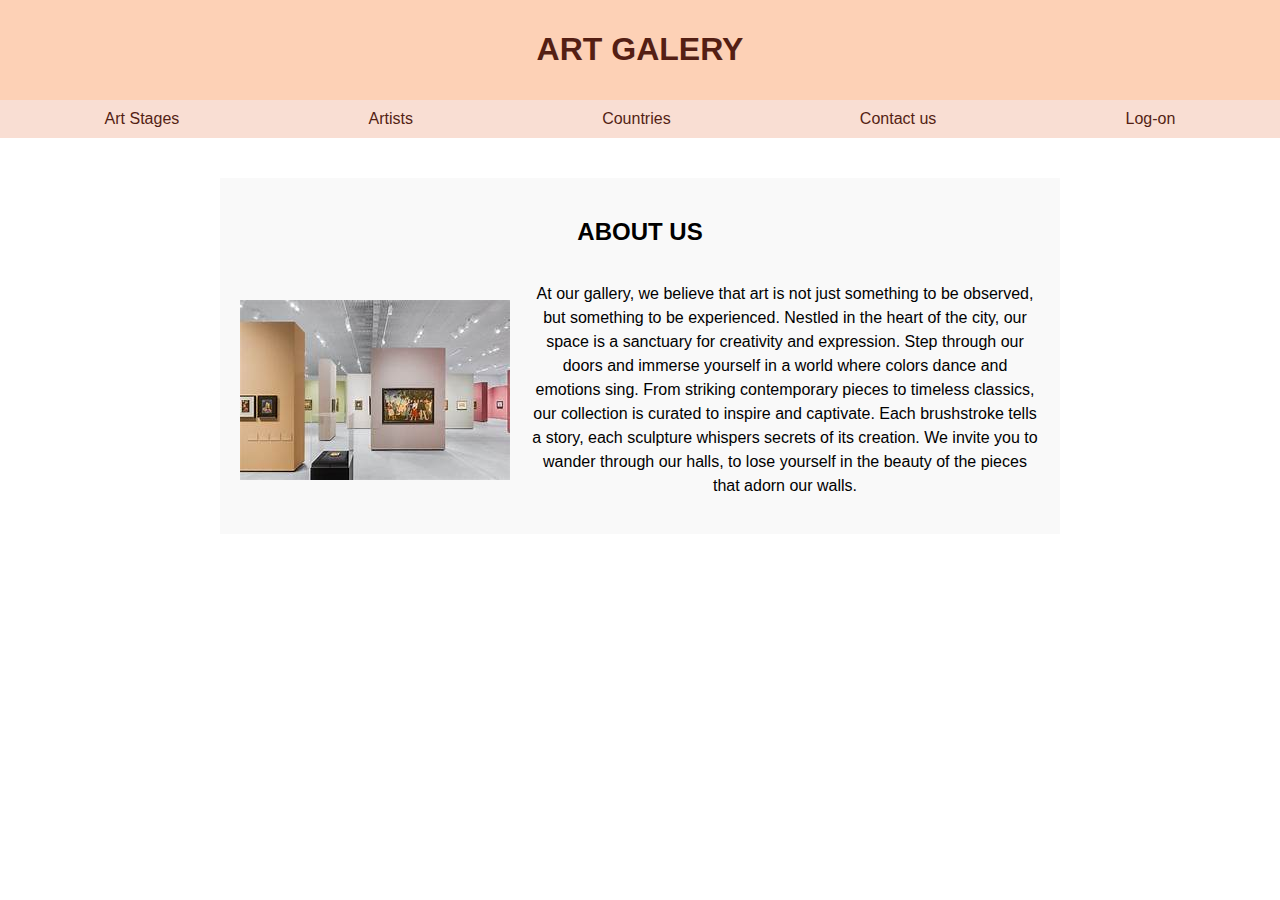
<file: index.html>
<!DOCTYPE html>
<html lang="es">
<head>
    <meta charset="UTF-8">
    <meta name="viewport" content="width=device-width, initial-scale=1.0">
    <title>Mi Galería de Arte</title>
    <link rel="stylesheet" href="assests/css/index.css">
    <link rel="manifest" href="manifest.json" />
</head>
<body>
    <header>
        <a href="index.html">
            <h1>ART GALERY</h1>
        </a>
    </header>
    <nav>
        <a href="artstages.html">Art Stages</a>
        <a href="artistas.html">Artists</a>
        <a href="paises.html">Countries</a>
        <a href="contacto.html">Contact us</a>
        <a href="login.html">Log-on</a>
    </nav>
    <section id="inicio">
        <!-- Contenido de la sección inicio -->
    </section>
    
    <section id="about">
        <h2>ABOUT US</h2>
        <div class="about-content">
            <img src="imagenes/artgalery.jpg" alt="Imagen de las gelaterias de arte">
            <p>At our gallery, we believe that art is not just something to be observed, but something to be experienced. Nestled in the heart of the city, our space is a sanctuary for creativity and expression.

                Step through our doors and immerse yourself in a world where colors dance and emotions sing. From striking contemporary pieces to timeless classics, our collection is curated to inspire and captivate.
                
                Each brushstroke tells a story, each sculpture whispers secrets of its creation. We invite you to wander through our halls, to lose yourself in the beauty of the pieces that adorn our walls.</p>
        </div>
    </section>
    
    <script>navigator.serviceWorker.register("service-worker.js")</script> 
</body>
</html>
</file>
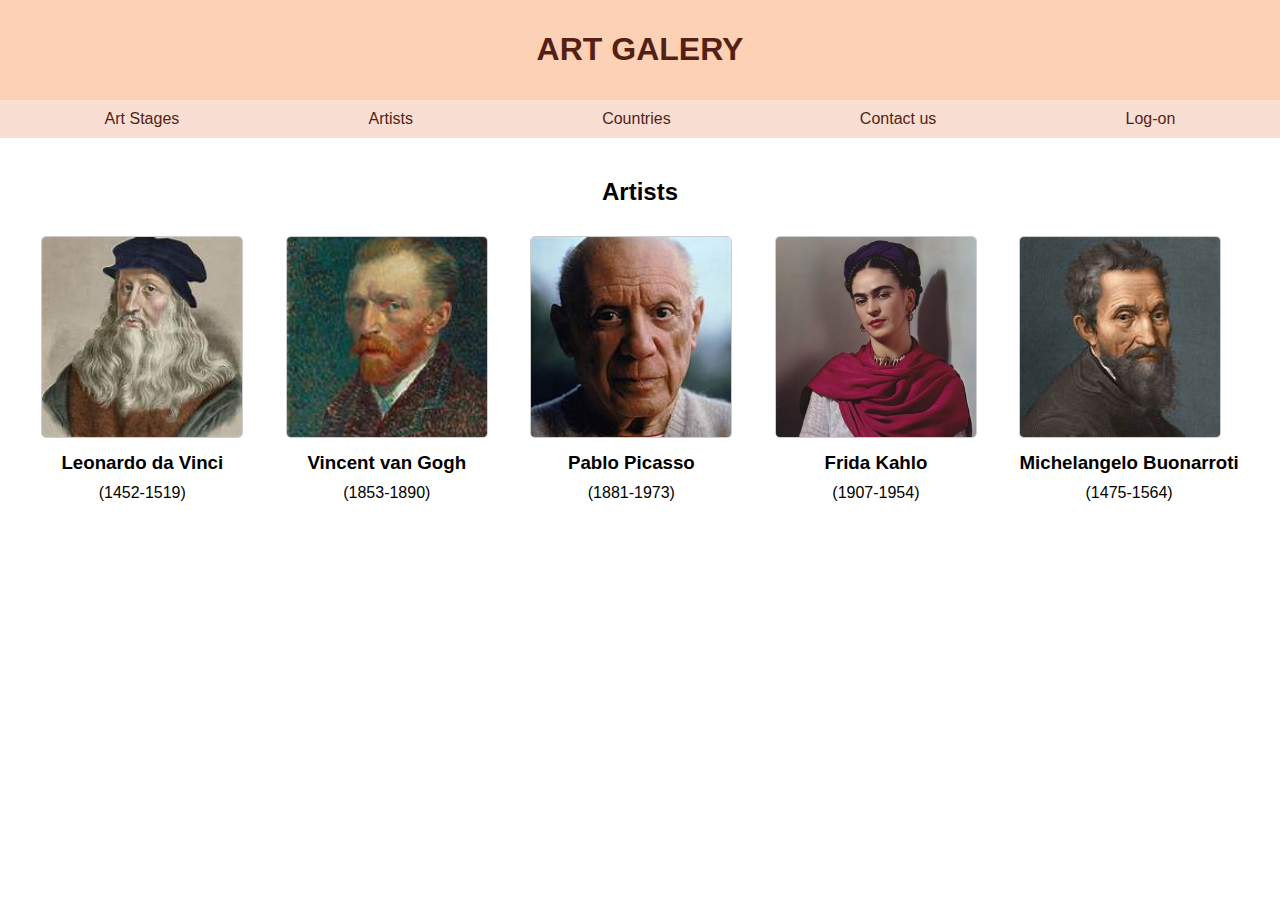
<file: artistas.html>
<!DOCTYPE html>
<html lang="es">
<head>
    <meta charset="UTF-8">
    <meta name="viewport" content="width=device-width, initial-scale=1.0">
    <title>Mi Galería de Arte</title>
    <link rel="stylesheet" href="assests/css/galeria.css">
</head>
<body>
    <header>
        <a href="index.html">
            <h1>ART GALERY</h1>
        </a>
    </header>
    <nav>
        <a href="artstages.html">Art Stages</a>
        <a href="artistas.html">Artists</a>
        <a href="paises.html">Countries</a>
        <a href="contacto.html">Contact us</a>
        <a href="login.html">Log-on</a>
    </nav>

    <section id="inicio">
        <h2>Artists</h2>
        <div class="artwork">
            <img src="imagenes/leonardo.jpg" alt="Obra 1">
            <h3>Leonardo da Vinci </h3>
            <p>(1452-1519)</p>
        </div>
        <div class="artwork">
            <img src="imagenes/vincent.jpg" alt="Obra 2">
            <h3>Vincent van Gogh</h3>
            <p>(1853-1890)</p>
        </div>
        <div class="artwork">
            <img src="imagenes/pablo.jpg" alt="Obra 3">
            <h3>Pablo Picasso </h3>
            <p>(1881-1973)</p>
        </div>
        <div class="artwork">
            <img src="imagenes/frida-photo.jpg" alt="Obra 4">
            <h3>Frida Kahlo </h3>
            <p>(1907-1954)</p>
        </div>
        <div class="artwork">
            <img src="imagenes/Michelangelo.jpg" alt="Obra 5">
            <h3>Michelangelo Buonarroti </h3>
            <p>(1475-1564)</p>
        </div>
    </section>
</body>
</html>
</file>
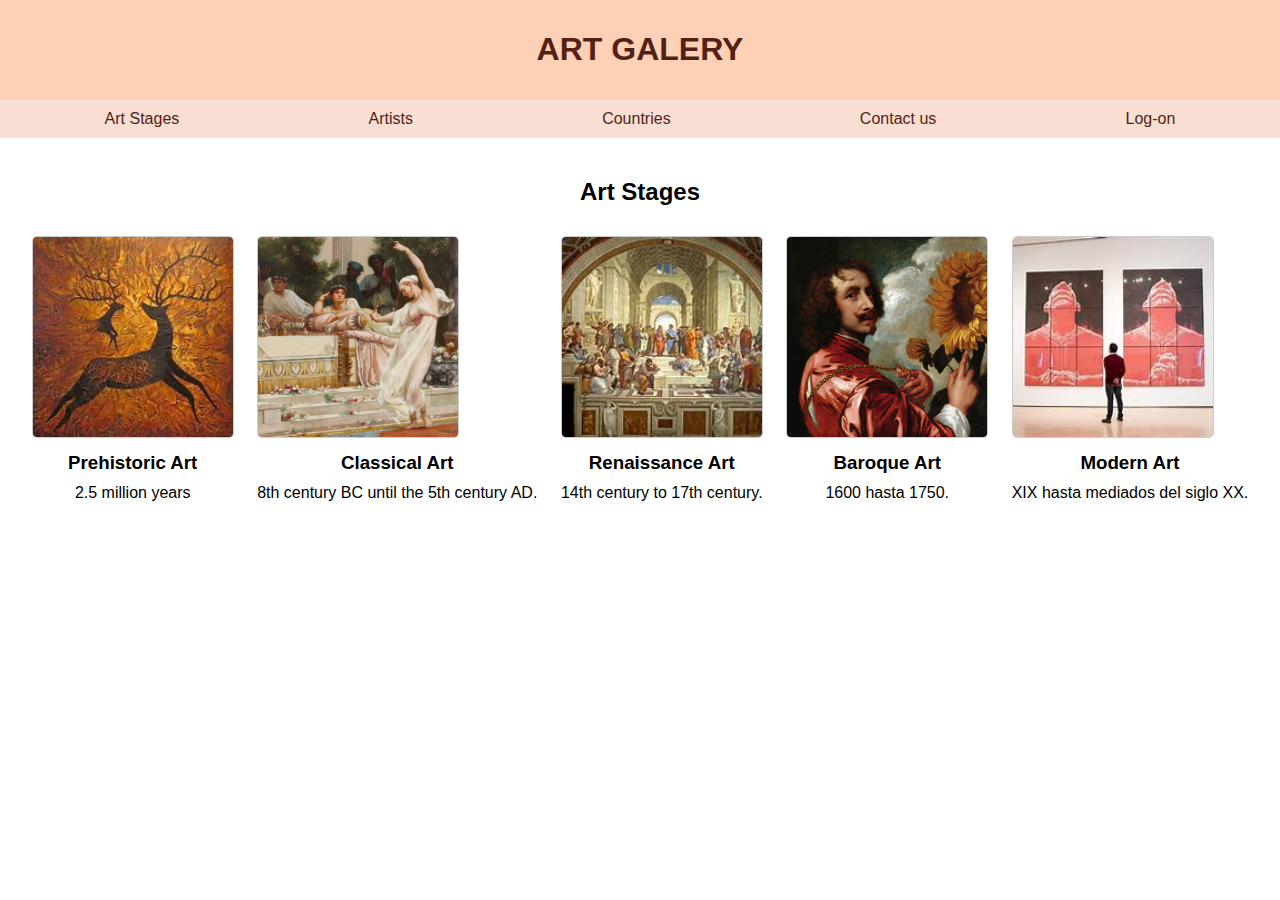
<file: artstages.html>
<!DOCTYPE html>
<html lang="es">
<head>
    <meta charset="UTF-8">
    <meta name="viewport" content="width=device-width, initial-scale=1.0">
    <title>Mi Galería de Arte</title>
    <link rel="stylesheet" href="assests/css/galeria.css">
</head>
<body>
    <header>
        <a href="index.html">
            <h1>ART GALERY</h1>
        </a>
    </header>
    <nav>
        <a href="artstages.html">Art Stages</a>
        <a href="artistas.html">Artists</a>
        <a href="paises.html">Countries</a>
        <a href="contacto.html">Contact us</a>
        <a href="login.html">Log-on</a>
    </nav>

    <section id="inicio">
        <h2>Art Stages</h2>
        <div class="artwork">
            <img src="imagenes/prehistoricart.jpg" alt="Obra 1">
            <h3>Prehistoric Art</h3>
            <p>2.5 million years</p>
        </div>
        <div class="artwork">
            <img src="imagenes/clasicalart.jpg" alt="Obra 2">
            <h3>Classical Art</h3>
            <p>8th century BC until the 5th century AD.</p>
        </div>
        <div class="artwork">
            <img src="imagenes/reinassenceart.jpg" alt="Obra 3">
            <h3>Renaissance Art</h3>
            <p>14th century to 17th century.</p>
        </div>
        <div class="artwork">
            <img src="imagenes/boroqueart.jpeg" alt="Obra 4">
            <h3>Baroque Art</h3>
            <p>1600 hasta 1750.</p>
        </div>
        <div class="artwork">
            <img src="imagenes/modernart.jpg" alt="Obra 5">
            <h3>Modern Art</h3>
            <p>XIX hasta mediados del siglo XX.</p>
        </div>
    </section>
</body>
</html>
</file>
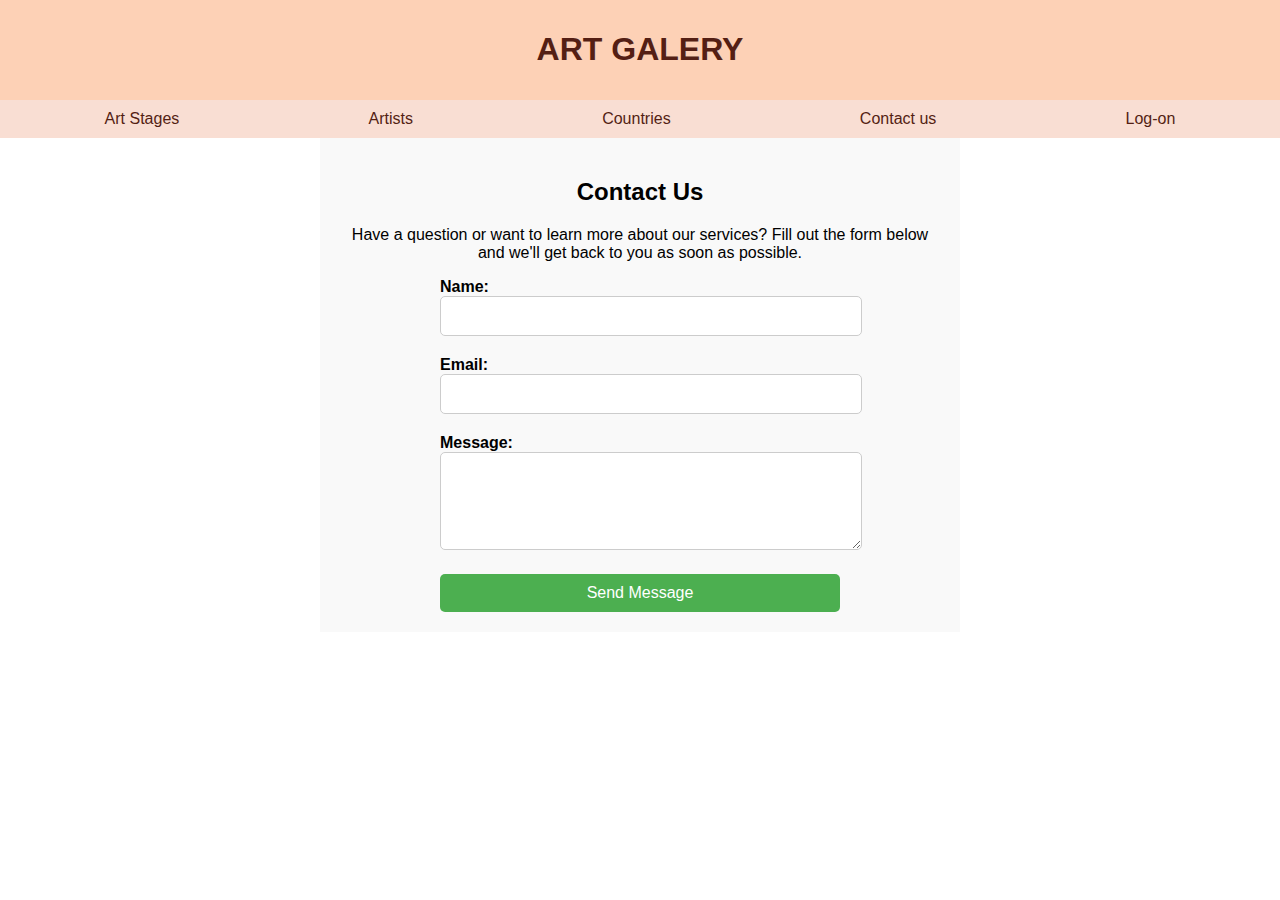
<file: contacto.html>
<!DOCTYPE html>
<html lang="es">
<head>
    <meta charset="UTF-8">
    <meta name="viewport" content="width=device-width, initial-scale=1.0">
    <title>Mi Galería de Arte</title>
    <link rel="stylesheet" href="assests/css/contacto.css">
    <link rel="manifest" href="manifest.json" />
</head>
<body>
    <header>
        <a href="index.html">
            <h1>ART GALERY</h1>
        </a>
    </header>
    <nav>
        <a href="artstages.html">Art Stages</a>
        <a href="artistas.html">Artists</a>
        <a href="paises.html">Countries</a>
        <a href="contacto.html">Contact us</a>
        <a href="login.html">Log-on</a>
    </nav>

    <section id="contact">
        <div class="contact-content">
            <h2>Contact Us</h2>
            <p>Have a question or want to learn more about our services? Fill out the form below and we'll get back to you as soon as possible.</p>
            
            <form id="contact-form">
                <div class="form-group">
                    <label for="name">Name:</label>
                    <input type="text" id="name" name="name" required>
                </div>
                <div class="form-group">
                    <label for="email">Email:</label>
                    <input type="email" id="email" name="email" required>
                </div>
                <div class="form-group">
                    <label for="message">Message:</label>
                    <textarea id="message" name="message" rows="4" required></textarea>
                </div>
                <button type="submit">Send Message</button>
            </form>
        </div>
    </section>
</file>
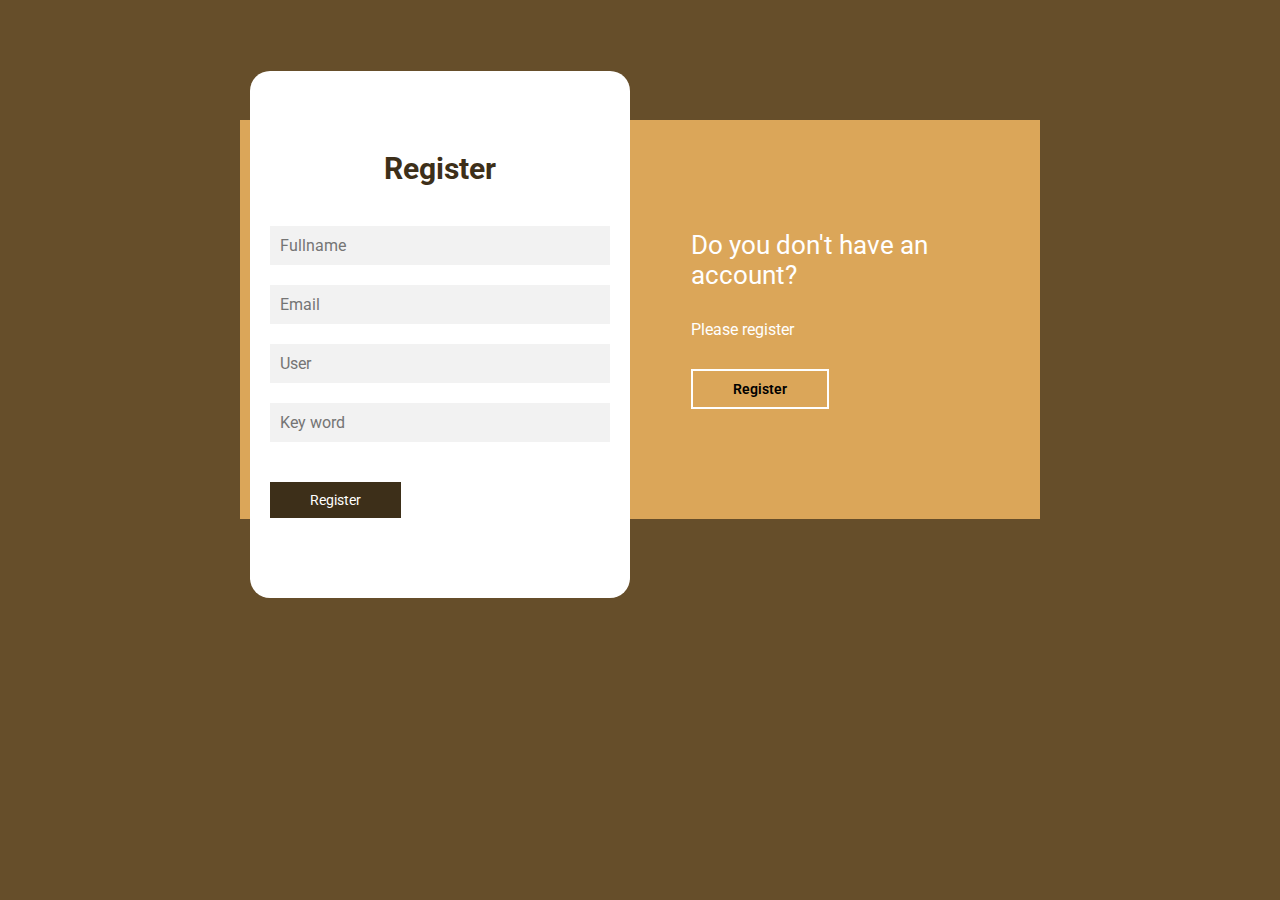
<file: login.html>
<!DOCTYPE html>
<html lang="en">
<head>
    <meta charset="UTF-8">
    <meta name="viewport" content="width=device-width, initial-scale=1.0">
    <link rel="stylesheet" href="assests/css/login.css">
    <link href="https://fonts.googleapis.com/css2?family=Roboto:ital,wght@0,100;0,300;0,400;0,500;0,700;0,900;1,100;1,300;1,400;1,500;1,700;1,900&display=swap" rel="stylesheet">
    <title>Login/Registro</title>
</head>
<body>
    
<!---->
    <main>
        <div class="contenedor__todo">


            <div class="caja__trasera">
                <!--LOGIN-->
                <div class="caja__trasera-login">
                    <h3>Do you already have an account?</h3>
                    <p>Log in to enter the page</p>
                    <button id="btn__iniciar-sesion" >Log-in</button>
                </div>
                <!--REGISTER-->
                    <div class="caja__trasera-register">
                        <h3>Do you don't have an account?</h3>
                        <p>Please register</p>
                        <button id="btn__registrarse">Register</button>
                    </div>
            </div>

                <!--FORMULARIO DE LOGIN Y REGISTRO-->
                <div class="contenedor__login-register">
                    <!--Login-->
                    <form action="php/login_usuario_be.php" method="POST" class="formulario__login">
                        <h2>Log in</h2>
                        <input type="text" placeholder="Email" name="correo">
                        <input type="password" placeholder="Key word" name="contrasena">
                       <a href="index.html" class="button">Register</a>
                        

                    </form>
                    <!--Register-->
                    <form action="php/registro_usuario_be.php" method="POST" class="formulario__register">
                        <h2>Register</h2>
                        <input type="text" placeholder="Fullname" name="nombre_completo">
                        <input type="text" placeholder="Email" name="correo">
                        <input type="text" placeholder="User" name="usuario">
                        <input type="password" placeholder="Key word" name="contrasena">
                        <button>Register</button> 
                </div>

        </div>

    </main>
    <script src="assests/js/script.js"></script>
</body>
</html>
</file>
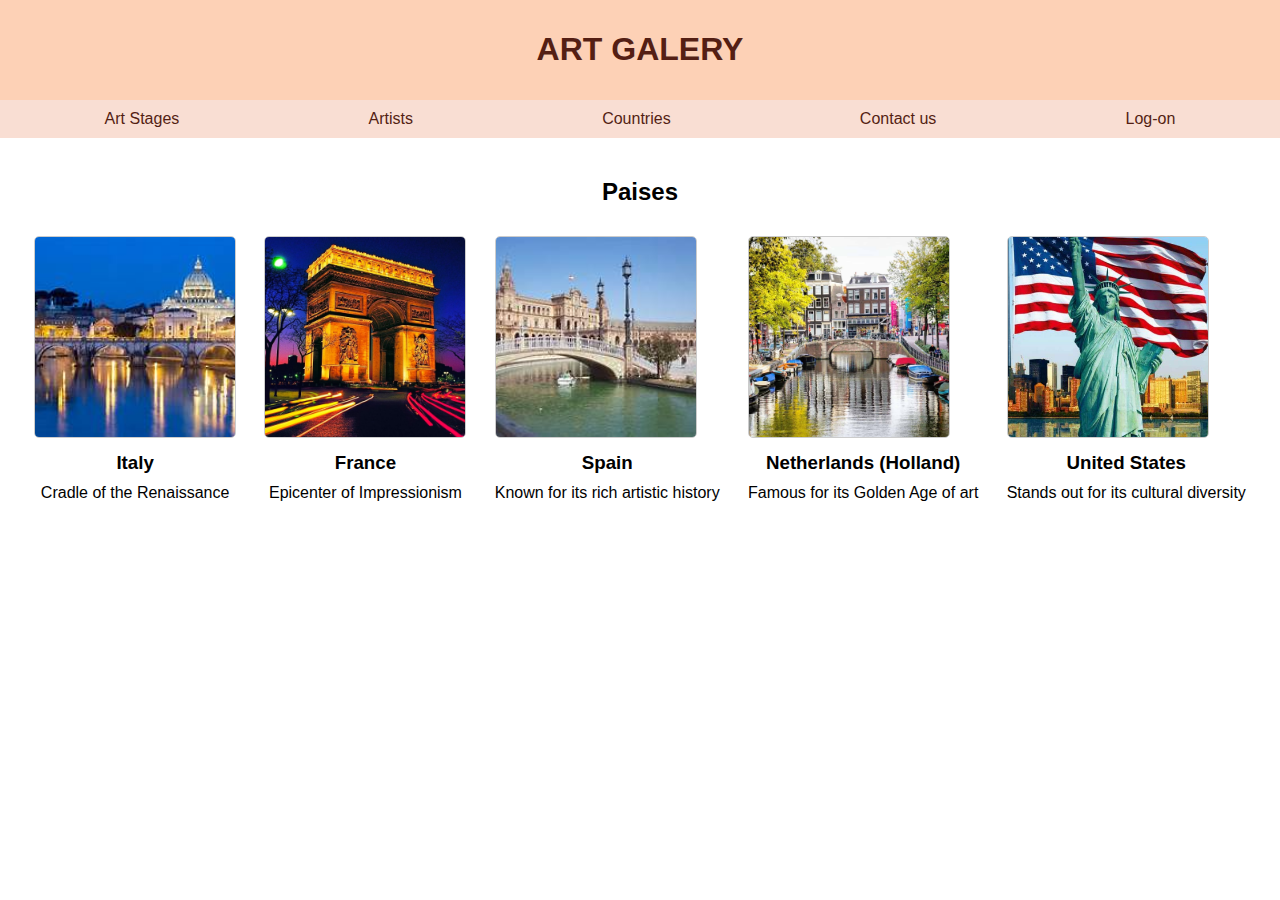
<file: paises.html>
<!DOCTYPE html>
<html lang="es">
<head>
    <meta charset="UTF-8">
    <meta name="viewport" content="width=device-width, initial-scale=1.0">
    <title>Mi Galería de Arte</title>
    <link rel="stylesheet" href="assests/css/galeria.css">
</head>
<body>
    <header>
        <a href="index.html">
            <h1>ART GALERY</h1>
        </a>
    </header>
    <nav>
        <a href="artstages.html">Art Stages</a>
        <a href="artistas.html">Artists</a>
        <a href="paises.html">Countries</a>
        <a href="contacto.html">Contact us</a>
        <a href="login.html">Log-on</a>
    </nav>

    <section id="inicio">
        <h2>Paises</h2>
        <div class="artwork">
            <img src="imagenes/italia.jpg" alt="Obra 1">
            <h3>Italy</h3>
            <p>Cradle of the Renaissance</p>
        </div>
        <div class="artwork">
            <img src="imagenes/francia.jpg" alt="Obra 2">
            <h3>France</h3>
            <p>Epicenter of Impressionism</p>
        </div>
        <div class="artwork">
            <img src="imagenes/españa.jpg" alt="Obra 3">
            <h3>Spain</h3>
            <p>Known for its rich artistic history</p>
        </div>
        <div class="artwork">
            <img src="imagenes/pais4.jpg" alt="Obra 4">
            <h3>Netherlands (Holland)</h3>
            <p>Famous for its Golden Age of art</p>
        </div>
        <div class="artwork">
            <img src="imagenes/estados-unidos.jpg" alt="Obra 5">
            <h3>United States</h3>
            <p>Stands out for its cultural diversity</p>
        </div>
    </section>
</body>
</html>
</file>
<file: assests/css/index.css>
body {
    font-family: Arial, sans-serif;
    margin: 0;
    padding: 0;
}

header {
    background-color: #fdd1b6; /* Cambiado a blanco */
    text-align: center;
    padding: 10px;
}

header a {
    text-decoration: none; /* Elimina la línea subrayada */
    color: #541f14; /* Cambiado a negro */
}

nav {
    display: flex;
    justify-content: space-around;
    background-color: #f9ded3;
    padding: 10px;
}

nav a {
    text-decoration: none;
    color: #541f14;
}

section {
    padding: 20px;
}

/* Estilos para la sección "About Us" */
#about {
    max-width: 800px; /* Establece un ancho máximo para la sección */
    margin: 0 auto; /* Centra la sección horizontalmente */
    padding: 20px;
    background-color: #f9f9f9;
}

#about h2 {
    text-align: center;
    font-size: 24px;
    margin-bottom: 20px;
}

.about-content {
    display: flex;
    align-items: center;
    justify-content: center;
    text-align: center; /* Centra el contenido dentro de la sección */
}

.about-content img {
    max-width: 300px; /* Ajusta el tamaño máximo de la imagen */
    margin-right: 20px; /* Espacio entre la imagen y el texto */
}

.about-content p {
    font-size: 16px;
    line-height: 1.5;
}
</file>
<file: assests/css/galeria.css>
body {
    font-family: Arial, sans-serif;
    margin: 0;
    padding: 0;
}

header {
    background-color: #fdd1b6; /* Cambiado a blanco */
    text-align: center;
    padding: 10px;
}

header a {
    text-decoration: none; /* Elimina la línea subrayada */
    color: #541f14; /* Cambiado a negro */
}

nav {
    display: flex;
    justify-content: space-around;
    background-color: #f9ded3;
    padding: 10px;
}

nav a {
    text-decoration: none;
    color: #541f14;
}

section {
    display: flex;
    flex-wrap: wrap;
    justify-content: space-around;
    padding: 20px;
}

h2 {
    text-align: center;
    width: 100%;
    margin-bottom: 20px;
}

.artwork {
    margin: 10px;
    position: relative;
}

.artwork img {
    width: 200px;
    height: 200px;
    object-fit: cover;
    cursor: pointer;
    border: 1px solid #ccc;
    border-radius: 5px;
}

.artwork img:hover {
    transform: scale(1.1);
}

.artwork h3 {
    text-align: center;
    margin: 10px 0;
}

.artwork p {
    text-align: center;
    margin: 5px 0;
}

.overlay {
    display: none;
    position: fixed;
    top: 0;
    left: 0;
    width: 100%;
    height: 100%;
    background: rgba(0, 0, 0, 0.8);
    justify-content: center;
    align-items: center;
    text-align: center;
}

.overlay img {
    max-width: 90%;
    max-height: 90%;
}

.close-btn {
    position: absolute;
    top: 10px;
    right: 10px;
    color: #fff;
    font-size: 20px;
    cursor: pointer;
}
</file>
<file: assests/css/contacto.css>
body {
    font-family: Arial, sans-serif;
    margin: 0;
    padding: 0;
}

header {
    background-color: #fdd1b6; /* Cambiado a blanco */
    text-align: center;
    padding: 10px;
}

header a {
    text-decoration: none; /* Elimina la línea subrayada */
    color: #541f14; /* Cambiado a negro */
}

nav {
    display: flex;
    justify-content: space-around;
    background-color: #f9ded3;
    padding: 10px;
}

nav a {
    text-decoration: none;
    color: #541f14;
}

section {
    padding: 20px;
}
/*formulario*/
/* Estilos para la sección de contacto */
#contact {
    max-width: 600px; /* Ancho máximo del contenido */
    margin: 0 auto; /* Centra la sección horizontalmente */
    padding: 20px;
    background-color: #f9f9f9;
}

#contact h2 {
    text-align: center;
    font-size: 24px;
    margin-bottom: 20px;
}

.contact-content {
    text-align: center; /* Centra el contenido dentro de la sección */
}

#contact-form {
    max-width: 400px; /* Ancho máximo del formulario */
    margin: 0 auto; /* Centra el formulario horizontalmente */
    text-align: left; /* Alinea el texto a la izquierda dentro del formulario */
}

.form-group {
    margin-bottom: 20px;
}

label {
    display: block;
    font-weight: bold;
}

input[type="text"],
input[type="email"],
textarea {
    width: 100%;
    padding: 10px;
    border: 1px solid #ccc;
    border-radius: 5px;
    font-size: 16px;
}

textarea {
    resize: vertical;
}

button {
    display: block;
    width: 100%;
    padding: 10px;
    background-color: #4caf50;
    color: white;
    border: none;
    border-radius: 5px;
    font-size: 16px;
    cursor: pointer;
}

button:hover {
    background-color: #45a049;
}
</file>
<file: assests/css/login.css>
*{
    margin: 0;
    padding: 0;
    box-sizing: border-box;
    text-decoration: none;
    font-family: 'Roboto', sans-serif;
}

body{
    background-color: #664E2A;
    background-size: cover;
    background-repeat: no-repeat;
    background-position: center;
    background-attachment: fixed;
}

main{
    width: 100%;
    padding: 20px;
    margin: auto;
    margin-top: 100px;
}

.contenedor__todo{
    width: 100%;
    max-width: 800px;
    margin: auto;
    position: relative;
}

.caja__trasera{
    width: 100%;
    padding: 10px 20px;
    display: flex;
    justify-content: center;
    backdrop-filter: blur(10px);
    background-color: #DBA659;
}

.caja__trasera div{
margin: 100px 40px;
color: white;
transition: all 500ms;
}

.caja__trasera div p,
.caja__trasera div button{
    margin-top: 30px;
}

.caja__trasera div h3{
    font-weight: 400;
    font-size: 26px;
}

.caja__trasera button{
    padding: 10px 40px;
    border: 2px solid #fff;
    background: transparent;
    font-size: 14px;
    font-weight: 600;
    cursor: white;
    outline: none;
    transition: all 300ms;
}

.caja__trasera button:hover{
    background: #fff;
    color: #3D2F19;
}

/*FORMULARIOS*/
.contenedor__login-register{
    display: flex;
    align-items: center;
    width: 100%;
    max-width: 380px;
    position: relative;
    top: -185px;
    left: 10px;

    transition: left 500ms cubic-bezier(0.175, 0.885, 0.320, 1.275);
}

.contenedor__login-register form{
    width: 100%;
    padding: 80px 20px;
    background: #fff;
    position: absolute;
    border-radius: 20px;
}

.contenedor__login-register form h2{
    font-size: 30px;
    text-align: center;
    margin-bottom: 20px;
    color:  #3D2F19;
}

.contenedor__login-register form input{
    width: 100%;
    margin-top: 20px;
    padding: 10px;
    border: none;
    background: #f2f2f2;
    font-size: 16px;
    outline: none;
}

.contenedor__login-register form button{
    padding: 10px 40px;
    margin-top: 40px;
    border: none;
    font-size: 14px;
    background: #3D2F19;
    color: white;
    cursor: pointer;
    outline: none;
}

.formulario__login{
    opacity: 1;
    display: block;
}

.formulario__register{
    display: block;
}

/*RESPONSIVE*/
@media screen and (max-width: 850px){

    main{
        margin-top: 50px;
    }

    .caja__trasera{
        max-width: 350px;
        height: 300px;
        flex-direction: column;
        margin: auto;
    }

    .caja__trasera div{
        margin: 0px;
        position: absolute;
    }


    /*Formularios*/

    .contenedor__login-register{
        top: -10px;
        left: -5px;
        margin: auto;
    }

    .contenedor__login-register form{
        position: relative;
    }
}
</file>
